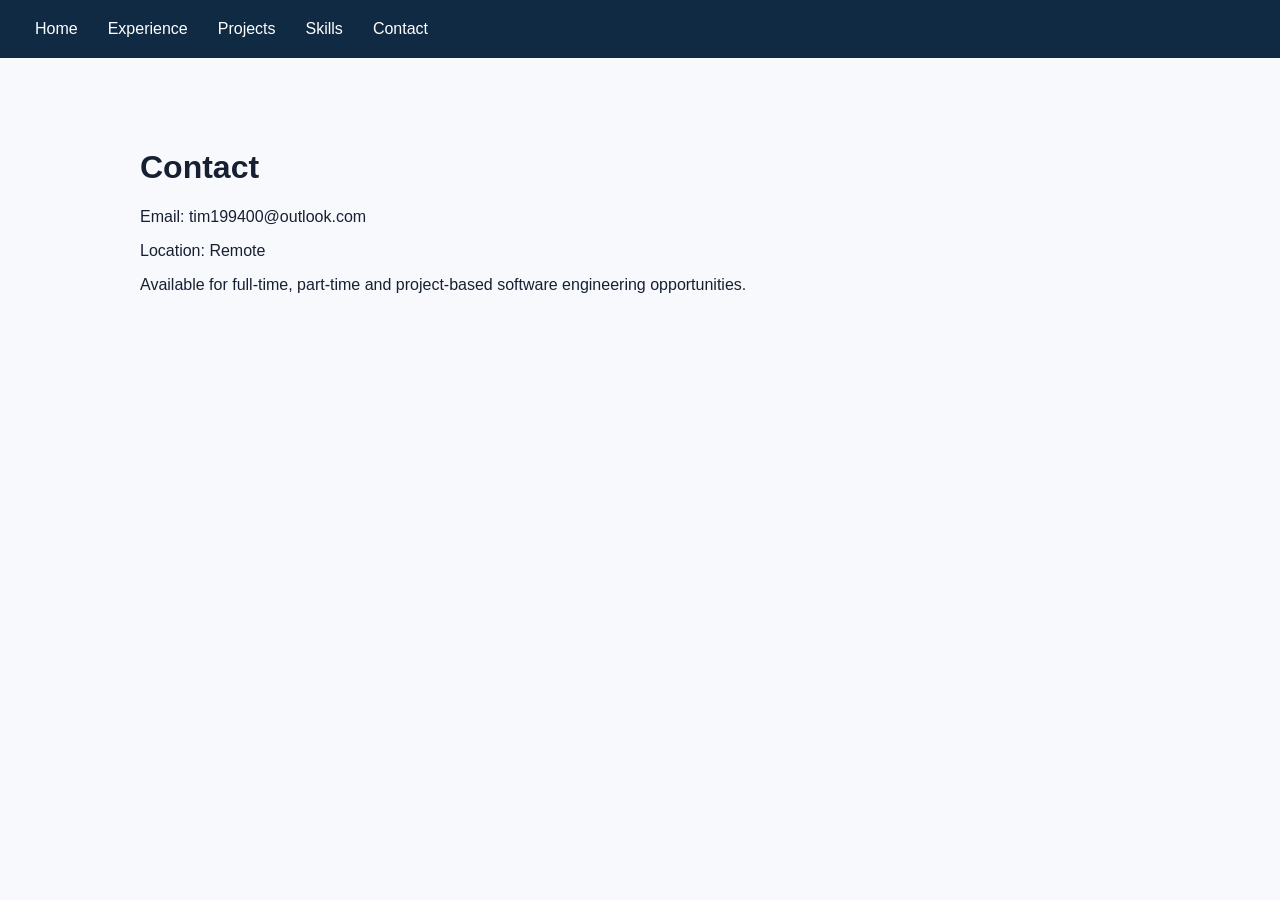
<file: contact.html>
<!DOCTYPE html>
<html><head><title>Contact</title><link rel="stylesheet" href="assets/style.css"></head>
<body><nav><a href="index.html">Home</a><a href="experience.html">Experience</a><a href="projects.html">Projects</a><a href="skills.html">Skills</a><a href="contact.html">Contact</a></nav>
<main><h1>Contact</h1><p>Email: tim199400@outlook.com</p><p>Location: Remote</p><p>Available for full-time, part-time and project-based software engineering opportunities.</p></main></body></html>
</file>
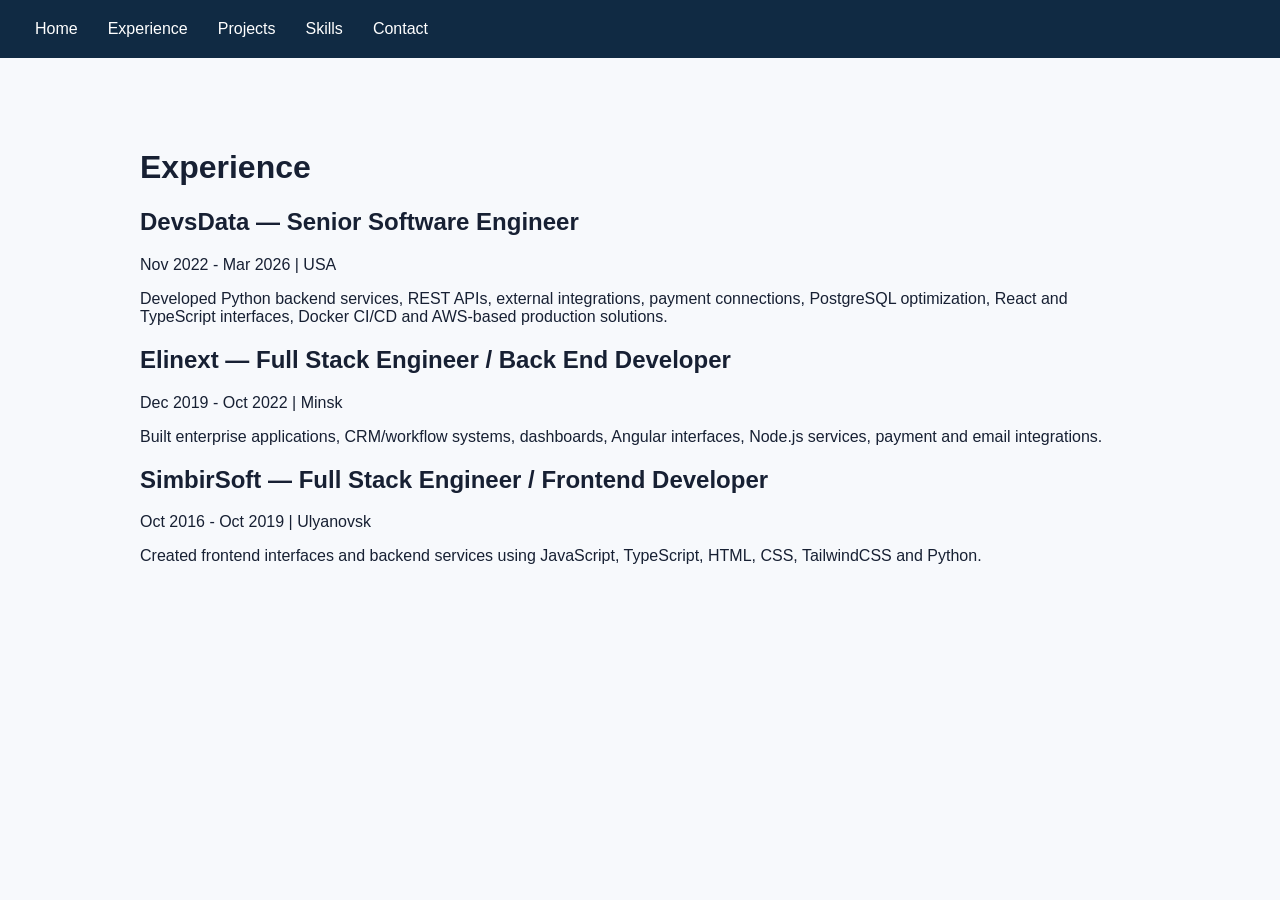
<file: experience.html>
<!DOCTYPE html>
<html><head><title>Experience</title><link rel="stylesheet" href="assets/style.css"></head>
<body>
<nav><a href="index.html">Home</a><a href="experience.html">Experience</a><a href="projects.html">Projects</a><a href="skills.html">Skills</a><a href="contact.html">Contact</a></nav>
<main>
<h1>Experience</h1>
<h2>DevsData — Senior Software Engineer</h2><p>Nov 2022 - Mar 2026 | USA</p>
<p>Developed Python backend services, REST APIs, external integrations, payment connections, PostgreSQL optimization, React and TypeScript interfaces, Docker CI/CD and AWS-based production solutions.</p>
<h2>Elinext — Full Stack Engineer / Back End Developer</h2><p>Dec 2019 - Oct 2022 | Minsk</p>
<p>Built enterprise applications, CRM/workflow systems, dashboards, Angular interfaces, Node.js services, payment and email integrations.</p>
<h2>SimbirSoft — Full Stack Engineer / Frontend Developer</h2><p>Oct 2016 - Oct 2019 | Ulyanovsk</p>
<p>Created frontend interfaces and backend services using JavaScript, TypeScript, HTML, CSS, TailwindCSS and Python.</p>
</main></body></html>
</file>
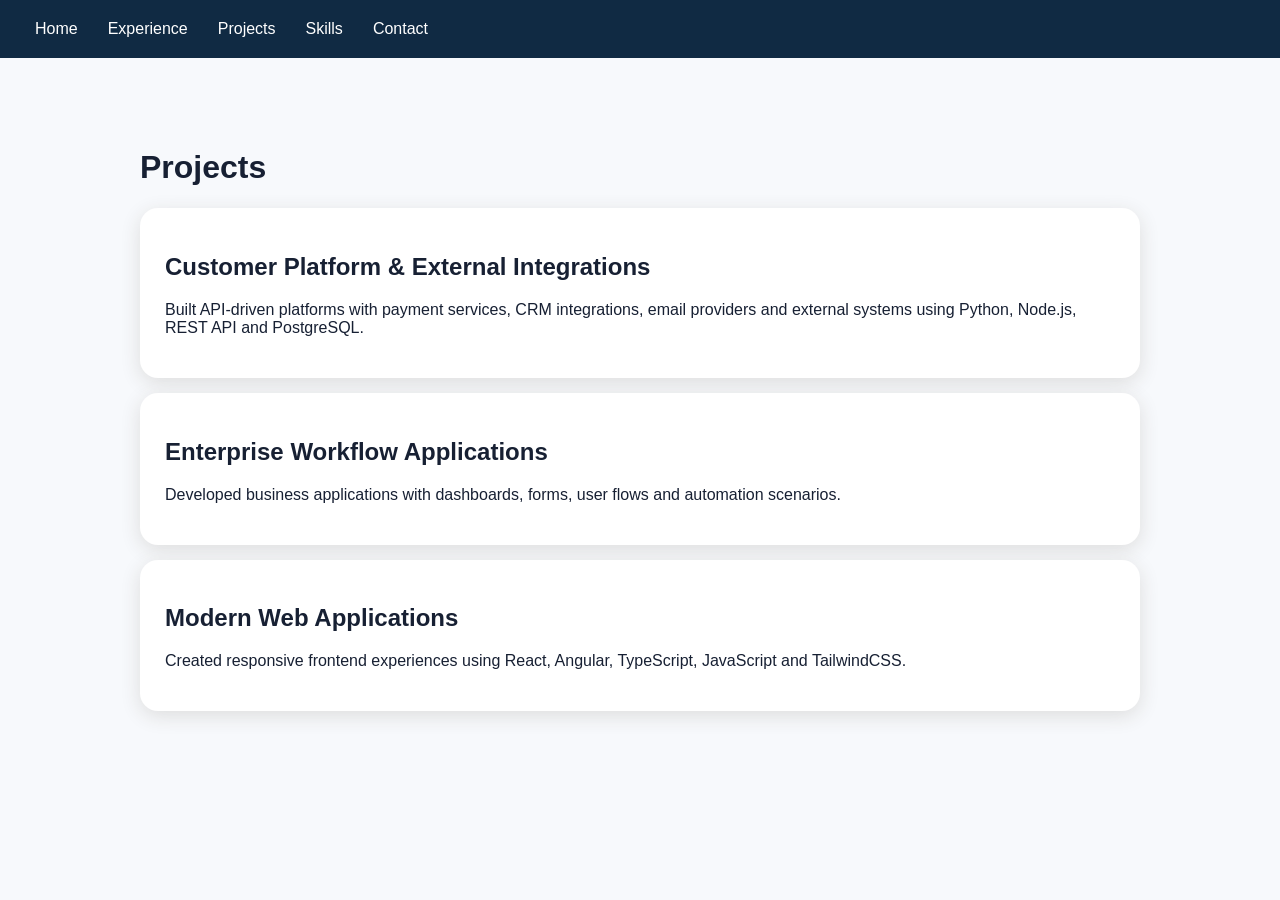
<file: projects.html>
<!DOCTYPE html>
<html><head><title>Projects</title><link rel="stylesheet" href="assets/style.css"></head>
<body><nav><a href="index.html">Home</a><a href="experience.html">Experience</a><a href="projects.html">Projects</a><a href="skills.html">Skills</a><a href="contact.html">Contact</a></nav>
<main><h1>Projects</h1>
<div class="card"><h2>Customer Platform & External Integrations</h2><p>Built API-driven platforms with payment services, CRM integrations, email providers and external systems using Python, Node.js, REST API and PostgreSQL.</p></div>
<div class="card"><h2>Enterprise Workflow Applications</h2><p>Developed business applications with dashboards, forms, user flows and automation scenarios.</p></div>
<div class="card"><h2>Modern Web Applications</h2><p>Created responsive frontend experiences using React, Angular, TypeScript, JavaScript and TailwindCSS.</p></div>
</main></body></html>
</file>
<file: assets/style.css>
body{font-family:Arial,sans-serif;background:#f7f9fc;color:#172033;margin:0}nav{padding:20px;background:#102a43}nav a{color:white;margin:15px;text-decoration:none}.hero,main{max-width:1000px;margin:40px auto;padding:30px}.profile{width:180px;height:180px;border-radius:50%;object-fit:cover}.cards{display:flex;gap:20px;flex-wrap:wrap}.cards div,.card{background:white;padding:25px;border-radius:18px;box-shadow:0 5px 20px #ddd;margin:15px 0}
</file>
